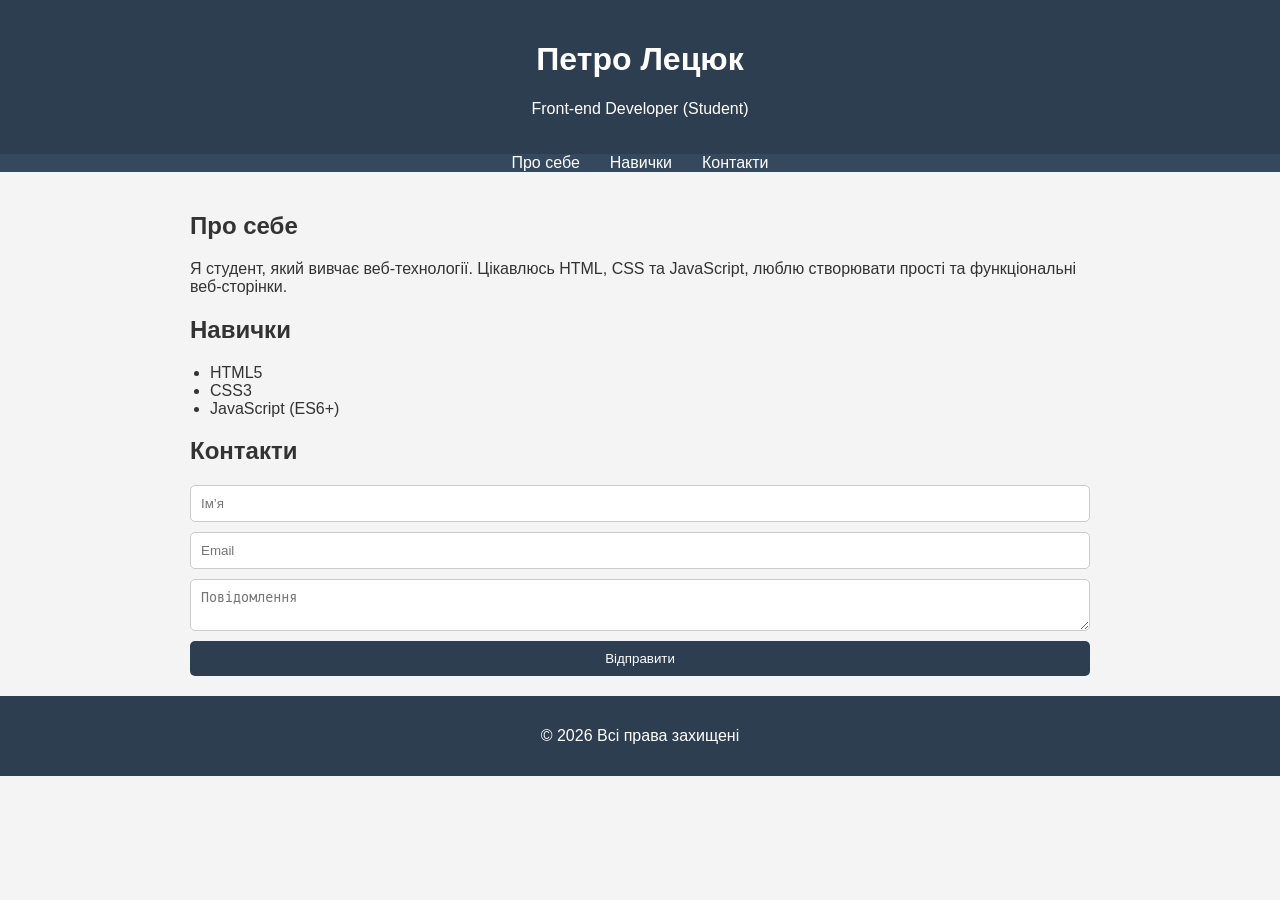
<file: Lab10/index.html>
<!doctype html>
<html lang="uk">
  <head>
    <meta charset="UTF-8" />
    <meta name="viewport" content="width=device-width, initial-scale=1.0" />
    <title>Візитка</title>
    <link rel="stylesheet" href="style.css" />
  </head>

  <body>
    <header>
      <h1>Петро Лецюк</h1>
      <p>Front-end Developer (Student)</p>
    </header>

    <nav>
      <ul>
        <li><a href="#about">Про себе</a></li>
        <li><a href="#skills">Навички</a></li>
        <li><a href="#contact">Контакти</a></li>
      </ul>
    </nav>

    <main>
      <section id="about">
        <h2>Про себе</h2>
        <p>
          Я студент, який вивчає веб-технології. Цікавлюсь HTML, CSS та
          JavaScript, люблю створювати прості та функціональні веб-сторінки.
        </p>
      </section>

      <section id="skills">
        <h2>Навички</h2>
        <ul>
          <li>HTML5</li>
          <li>CSS3</li>
          <li>JavaScript (ES6+)</li>
        </ul>
      </section>

      <section id="contact">
        <h2>Контакти</h2>

        <form id="contactForm">
          <input type="text" id="name" placeholder="Ім’я" />
          <input type="email" id="email" placeholder="Email" />
          <textarea id="message" placeholder="Повідомлення"></textarea>
          <button type="submit">Відправити</button>
        </form>
      </section>
    </main>

    <footer>
      <p>© 2026 Всі права захищені</p>
    </footer>

    <script src="script.js"></script>
  </body>
</html>
</file>
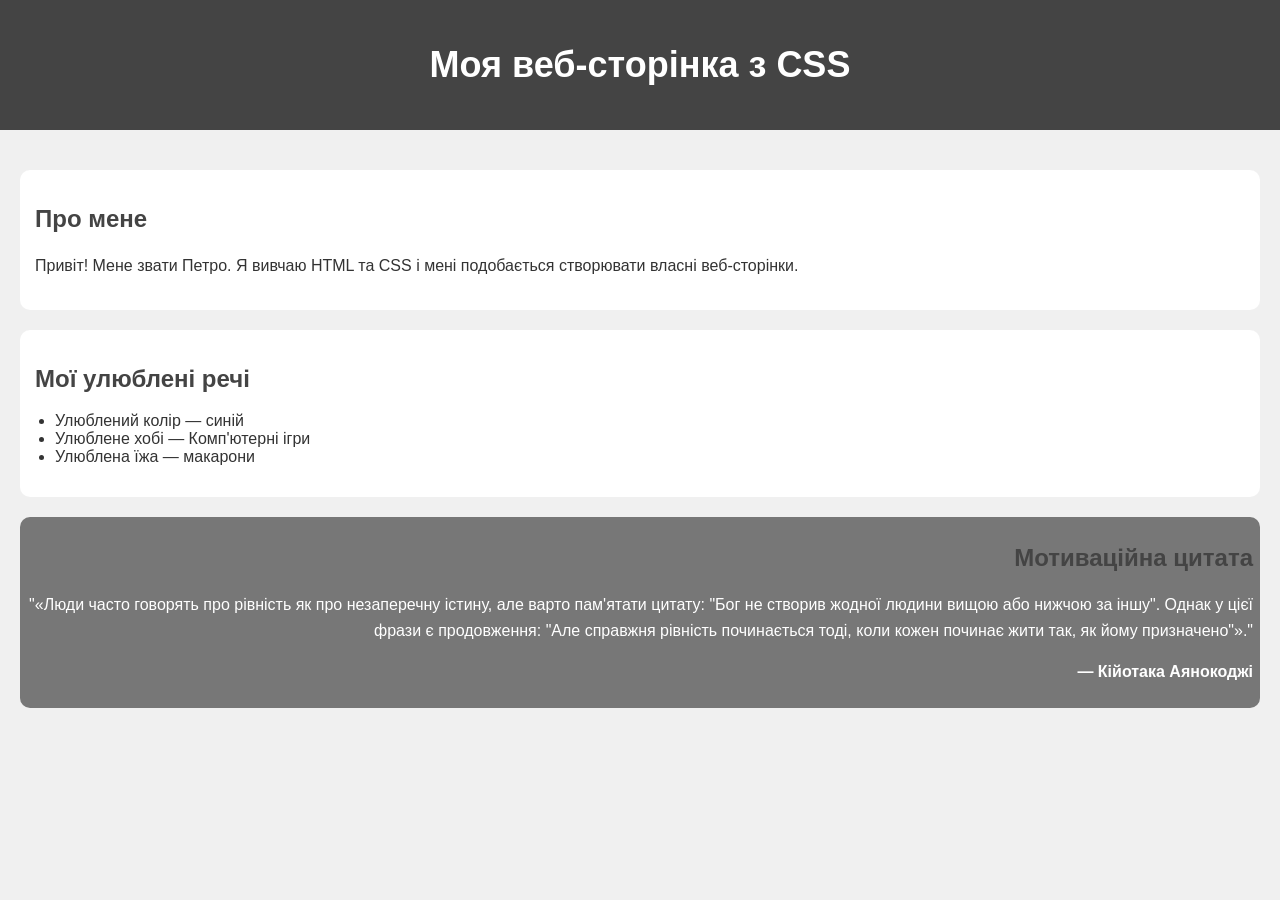
<file: Lab2/index.html>
<!doctype html>
<html lang="uk">
  <head>
    <meta charset="UTF-8" />
    <meta name="viewport" content="width=device-width, initial-scale=1.0" />
    <title>Лабораторна робота 2</title>

    <link rel="stylesheet" href="style.css" />
  </head>

  <body>
    <header>
      <h1>Моя веб-сторінка з CSS</h1>
    </header>

    <main>
      <section class="about">
        <h2>Про мене</h2>

        <p>
          Привіт! Мене звати Петро. Я вивчаю HTML та CSS і мені подобається
          створювати власні веб-сторінки.
        </p>
      </section>

      <section class="favorites">
        <h2>Мої улюблені речі</h2>

        <ul>
          <li>Улюблений колір — синій</li>
          <li>Улюблене хобі — Комп'ютерні ігри</li>
          <li>Улюблена їжа — макарони</li>
        </ul>
      </section>

      <section class="quote">
        <h2>Мотиваційна цитата</h2>

        <p>
          "«Люди часто говорять про рівність як про незаперечну істину, але
          варто пам'ятати цитату: "Бог не створив жодної людини вищою або нижчою
          за іншу". Однак у цієї фрази є продовження: "Але справжня рівність
          починається тоді, коли кожен починає жити так, як йому призначено"»."
        </p>

        <p><b>— Кійотака Аянокоджі</b></p>
      </section>
    </main>
  </body>
</html>
</file>
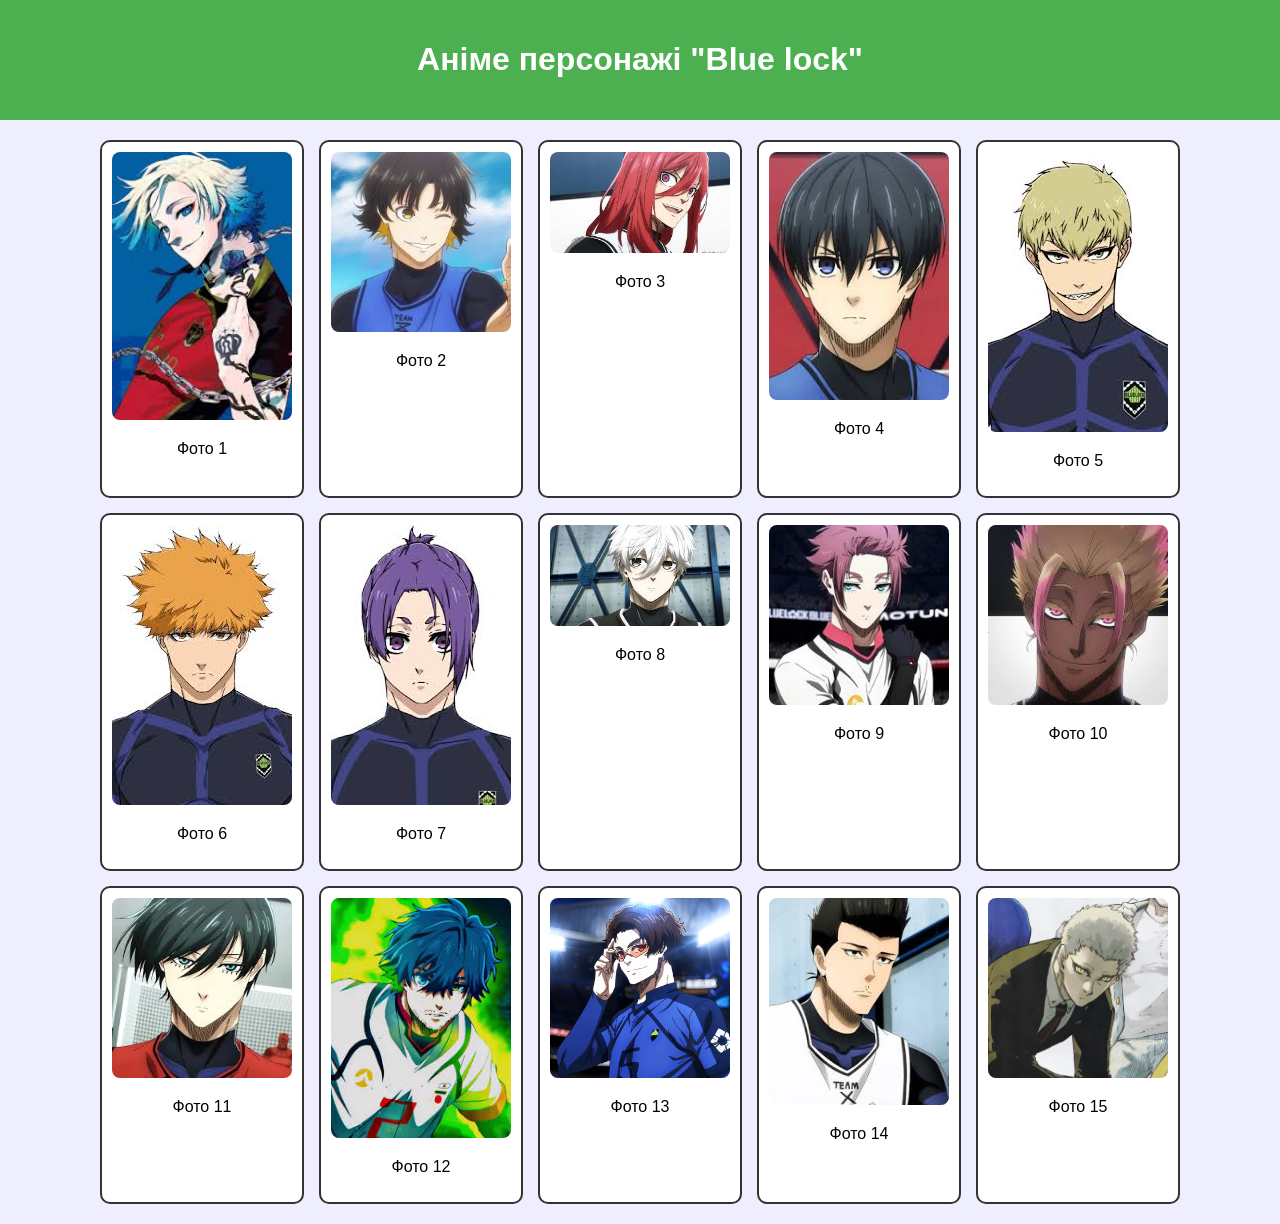
<file: Lab3/index.html>
<!doctype html>
<html lang="uk">
  <head>
    <meta charset="UTF-8" />
    <meta name="viewport" content="width=device-width, initial-scale=1.0" />
    <title>Лабораторна 3 - Аніме персонажі "Blue lock" </title>
    <link rel="stylesheet" href="style.css" />
  </head>
  <body>
    <header>
      <h1>Аніме персонажі "Blue lock"</h1>
    </header>

    <main>
      <div class="container">
        <div class="box">
          <img src="images/1.jpg" alt="Фото 1" />
          <p>Фото 1</p>
        </div>

        <div class="box">
          <img src="images/2.jpg" alt="Фото 2" />
          <p>Фото 2</p>
        </div>

        <div class="box">
          <img src="images/3.jpg" alt="Фото 3" />
          <p>Фото 3</p>
        </div>

        <div class="box">
          <img src="images/4.jpg" alt="Фото 4" />
          <p>Фото 4</p>
        </div>

        <div class="box">
          <img src="images/5.jpg" alt="Фото 5" />
          <p>Фото 5</p>
        </div>

        <div class="box">
          <img src="images/6.jpg" alt="Фото 6" />
          <p>Фото 6</p>
        </div>

        <div class="box">
          <img src="images/7.jpg" alt="Фото 7" />
          <p>Фото 7</p>
        </div>

        <div class="box">
          <img src="images/8.jpg" alt="Фото 8" />
          <p>Фото 8</p>
        </div>

        <div class="box">
          <img src="images/9.jpg" alt="Фото 9" />
          <p>Фото 9</p>
        </div>

        <div class="box">
          <img src="images/10.jpg" alt="Фото 10" />
          <p>Фото 10</p>
        </div>

        <div class="box">
          <img src="images/11.jpg" alt="Фото 11" />
          <p>Фото 11</p>
        </div>

        <div class="box">
          <img src="images/12.jpg" alt="Фото 12" />
          <p>Фото 12</p>
        </div>

        <div class="box">
          <img src="images/13.jpg" alt="Фото 13" />
          <p>Фото 13</p>
        </div>

        <div class="box">
          <img src="images/14.jpg" alt="Фото 14" />
          <p>Фото 14</p>
        </div>

        <div class="box">
          <img src="images/15.jpg" alt="Фото 15" />
          <p>Фото 15</p>
        </div>
      </div>
    </main>
  </body>
</html>
</file>
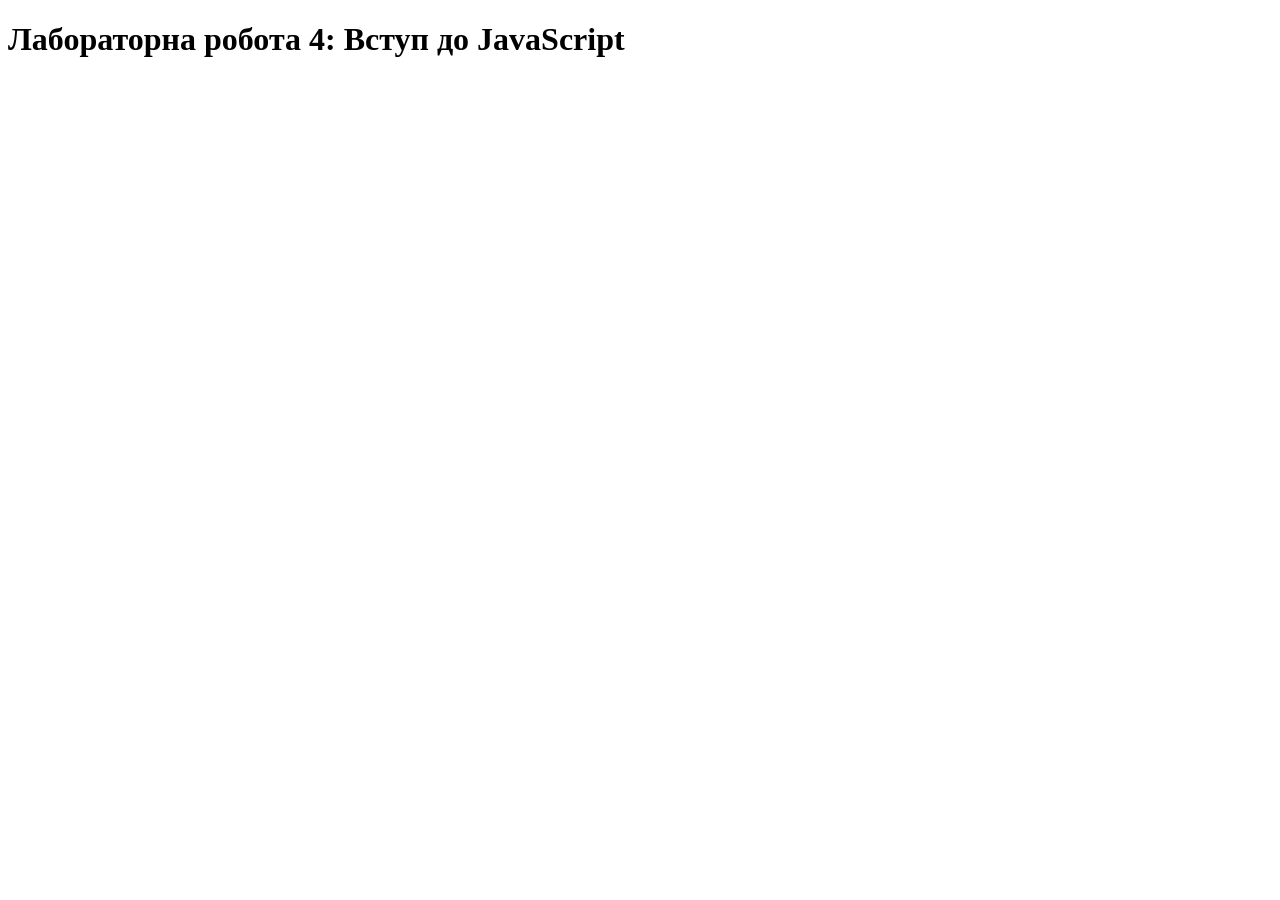
<file: Lab4/index.html>
<!doctype html>
<html lang="uk">
  <head>
    <meta charset="UTF-8" />
    <meta name="viewport" content="width=device-width, initial-scale=1.0" />
    <title>Лабораторна робота 4: JavaScript</title>
  </head>
  <body>
    <h1>Лабораторна робота 4: Вступ до JavaScript</h1>

    <script>
      console.log("Завдання 1.");

      function greetUser() {
        let name = prompt("Введіть ваше ім'я:");
        let message = `Привіт, ${name}! Радий тебе бачити!`;

        alert(message);
        console.log(message);
      }

      greetUser();

      console.log("Завдання 2.");

      function simpleArithmetic() {
        let variant = parseInt(prompt("Введіть номер вашого варіанту:"));
        let a = parseFloat(prompt("Введіть перше число:"));
        let b = parseFloat(prompt("Введіть друге число:"));

        let result = "";

        if (variant % 2 === 0) {
          let sum = a + b;
          let diff = a - b;

          result = `Сума: ${sum}, Різниця: ${diff}`;
        } else {
          let product = a * b;
          let division = b !== 0 ? a / b : "Ділення на 0 неможливе";

          result = `Добуток: ${product}, Частка: ${division}`;
        }

        alert(result);
        console.log(result);
      }

      simpleArithmetic();

      console.log("Завдання 3.");

      function ageComparison() {
        let birthYear = parseInt(prompt("Введіть ваш рік народження:"));
        let currentYear = 2026;

        let userAge = currentYear - birthYear;

        const myAge = 20; 

        let diff = userAge - myAge;

        let message = "";

        if (userAge > myAge) {
          message = `Ваш вік: ${userAge}. Користувач старший на ${diff} років.`;
        } else if (userAge < myAge) {
          message = `Ваш вік: ${userAge}. Користувач молодший на ${Math.abs(diff)} років.`;
        } else {
          message = `Ваш вік: ${userAge}. Ви одного віку.`;
        }

        alert(message);
        console.log(message);
      }

      ageComparison();
    </script>
  </body>
</html>
</file>
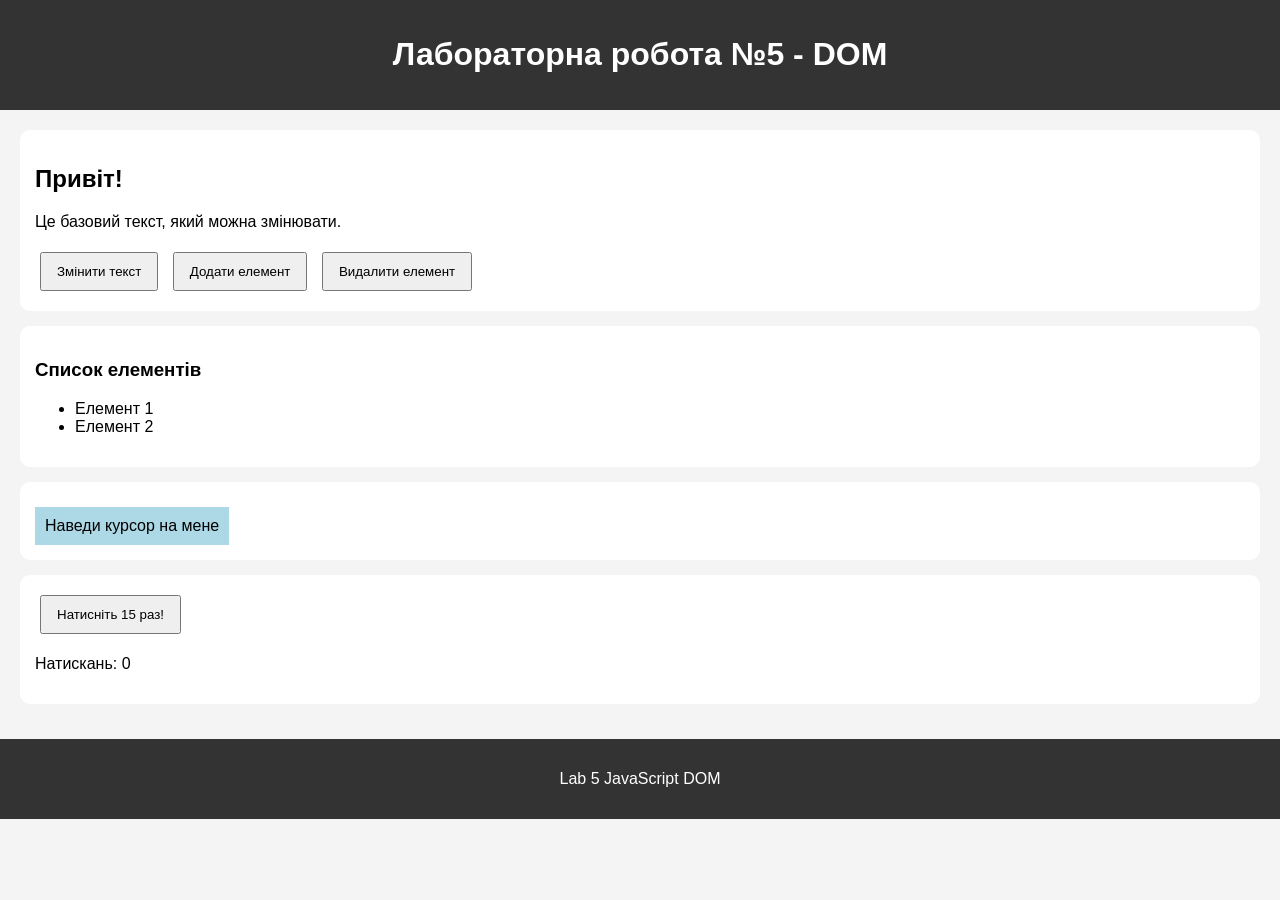
<file: Lab5/index.html>
<!doctype html>
<html lang="uk">
  <head>
    <meta charset="UTF-8" />
    <title>Lab 5 - DOM JavaScript</title>

    <style>
      body {
        font-family: Arial, sans-serif;
        margin: 0;
        background: #f4f4f4;
      }

      header,
      footer {
        background: #333;
        color: white;
        text-align: center;
        padding: 15px;
      }

      main {
        padding: 20px;
      }

      .box {
        background: white;
        padding: 15px;
        margin-bottom: 15px;
        border-radius: 10px;
      }

      button {
        padding: 10px 15px;
        margin: 5px;
        cursor: pointer;
      }

      .hover-box {
        padding: 10px;
        background: lightblue;
        display: inline-block;
        margin-top: 10px;
        transition: 0.3s;
      }

      .hover-box:hover {
        background: orange;
        transform: scale(1.1);
      }
    </style>
  </head>

  <body>
    <header>
      <h1>Лабораторна робота №5 - DOM</h1>
    </header>

    <main>
      <div class="box">
        <h2 id="title">Привіт!</h2>
        <p id="text">Це базовий текст, який можна змінювати.</p>

        <button id="changeTextBtn">Змінити текст</button>
        <button id="addItemBtn">Додати елемент</button>
        <button id="removeItemBtn">Видалити елемент</button>
      </div>

      <div class="box">
        <h3>Список елементів</h3>
        <ul id="list">
          <li>Елемент 1</li>
          <li>Елемент 2</li>
        </ul>
      </div>

      <div class="box">
        <div class="hover-box">Наведи курсор на мене</div>
      </div>

      <div class="box">
        <button id="counterBtn">Натисніть 15 раз!</button>
        <p id="counterInfo">Натискань: 0</p>
      </div>
    </main>

    <footer>
      <p>Lab 5 JavaScript DOM</p>
    </footer>

    <script>
      const text = document.getElementById("text");
      const changeTextBtn = document.getElementById("changeTextBtn");
      const addItemBtn = document.getElementById("addItemBtn");
      const removeItemBtn = document.getElementById("removeItemBtn");
      const list = document.getElementById("list");

      const counterBtn = document.getElementById("counterBtn");
      const counterInfo = document.getElementById("counterInfo");

      changeTextBtn.addEventListener("click", () => {
        text.textContent = "Текст змінено через JavaScript!";
      });

      addItemBtn.addEventListener("click", () => {
        const li = document.createElement("li");
        li.textContent = "Новий елемент";
        list.appendChild(li);
      });

      removeItemBtn.addEventListener("click", () => {
        if (list.lastElementChild) {
          list.removeChild(list.lastElementChild);
        }
      });

      let count = 0;
      const variant = 15;

      counterBtn.addEventListener("click", () => {
        count++;
        counterInfo.textContent = "Натискань: " + count;

        if (count === variant) {
          alert("Петро Лецюк 15 варіант " + variant + "!");
          count = 0;
        }
      });
    </script>
  </body>
</html>
</file>
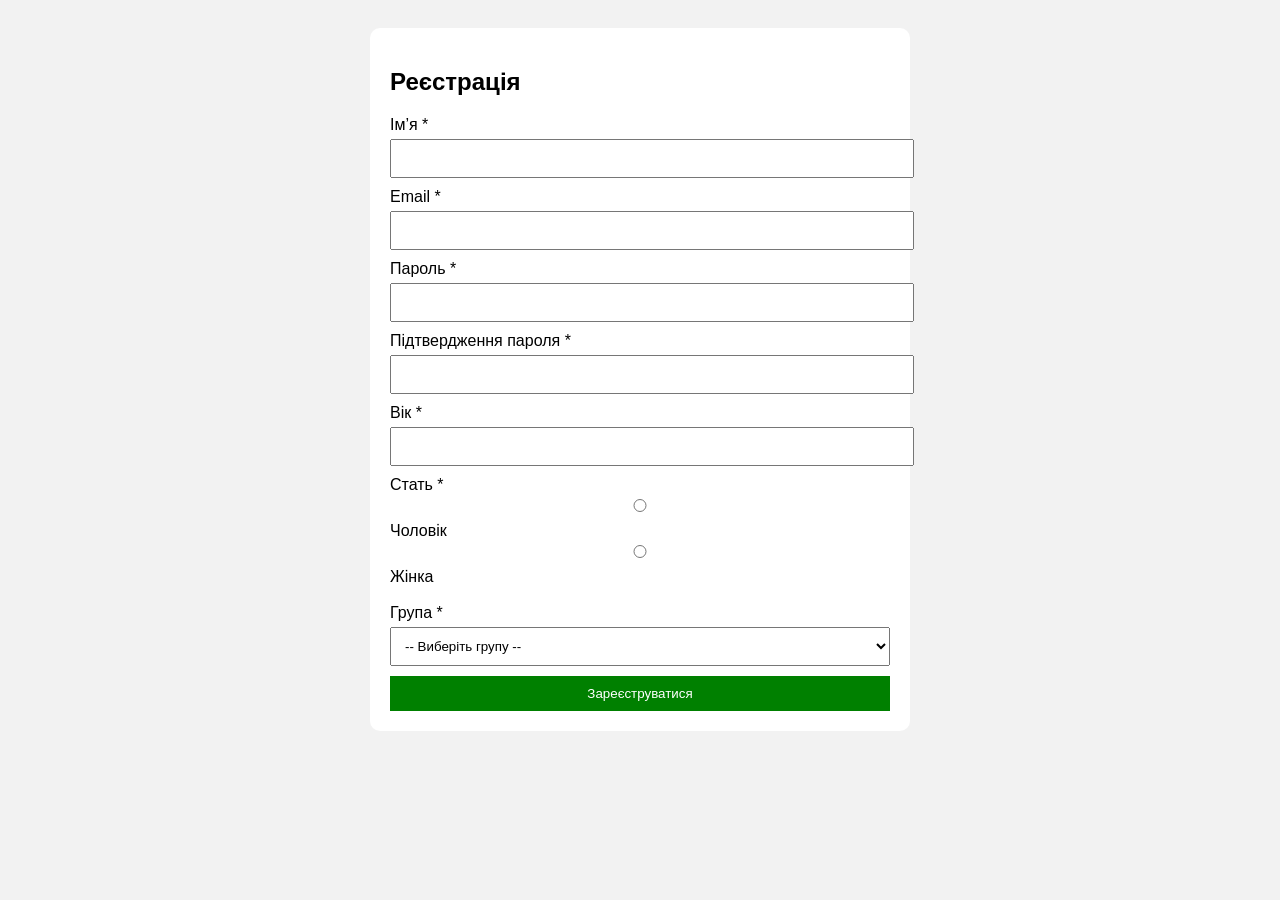
<file: Lab6/index.html>
<!doctype html>
<html lang="uk">
  <head>
    <meta charset="UTF-8" />
    <title>Lab - Registration Form</title>

    <style>
      body {
        font-family: Arial;
        background: #f2f2f2;
        padding: 20px;
      }

      .container {
        max-width: 500px;
        margin: auto;
        background: white;
        padding: 20px;
        border-radius: 10px;
      }

      input,
      select {
        width: 100%;
        padding: 10px;
        margin: 5px 0 10px;
      }

      .error {
        color: red;
        font-size: 14px;
      }

      button {
        padding: 10px;
        width: 100%;
        background: green;
        color: white;
        border: none;
        cursor: pointer;
      }

      button:hover {
        background: darkgreen;
      }
    </style>
  </head>

  <body>
    <div class="container">
      <h2>Реєстрація</h2>

      <form id="regForm">
        <label>Ім’я *</label>
        <input type="text" id="name" />

        <label>Email *</label>
        <input type="text" id="email" />

        <label>Пароль *</label>
        <input type="password" id="password" />

        <label>Підтвердження пароля *</label>
        <input type="password" id="confirmPassword" />

        <label>Вік *</label>
        <input type="number" id="age" />

        <label>Стать *</label>
        <input type="radio" name="gender" value="male" /> Чоловік
        <input type="radio" name="gender" value="female" /> Жінка

        <br /><br />

        <label>Група *</label>
        <select id="group">
          <option value="">-- Виберіть групу --</option>
          <option value="IT-101">ІТ-101</option>
          <option value="IT-102">ІТ-102</option>
          <option value="IT-103">ІТ-103</option>
          <option value="IT-104">ІТ-104</option>
        </select>

        <div id="errors" class="error"></div>

        <button type="submit">Зареєструватися</button>
      </form>
    </div>

    <script>
      const form = document.getElementById("regForm");
      const errorsDiv = document.getElementById("errors");

      form.addEventListener("submit", function (e) {
        e.preventDefault();

        let errors = [];

        const name = document.getElementById("name").value.trim();
        const email = document.getElementById("email").value.trim();
        const password = document.getElementById("password").value;
        const confirmPassword =
          document.getElementById("confirmPassword").value;
        const age = document.getElementById("age").value;

        const gender = document.querySelector('input[name="gender"]:checked');

        const group = document.getElementById("group").value;

        if (name === "") {
          errors.push("Ім’я є обов’язковим");
        }

        const emailPattern = /^[^\s@]+@[^\s@]+\.[^\s@]+$/;
        if (!emailPattern.test(email)) {
          errors.push("Невірний формат email");
        }

        if (password.length < 6) {
          errors.push("Пароль має містити мінімум 6 символів");
        }

        if (password !== confirmPassword) {
          errors.push("Паролі не співпадають");
        }

        if (age === "" || age < 10) {
          errors.push("Вік має бути 10+");
        }

        if (!gender) {
          errors.push("Оберіть стать");
        }

        if (group === "") {
          errors.push("Оберіть групу");
        }

        if (errors.length > 0) {
          errorsDiv.innerHTML = errors.join("<br>");
        } else {
          errorsDiv.innerHTML = "";
          alert("Реєстрація успішна!");
          form.reset();
        }
      });
    </script>
  </body>
</html>
</file>
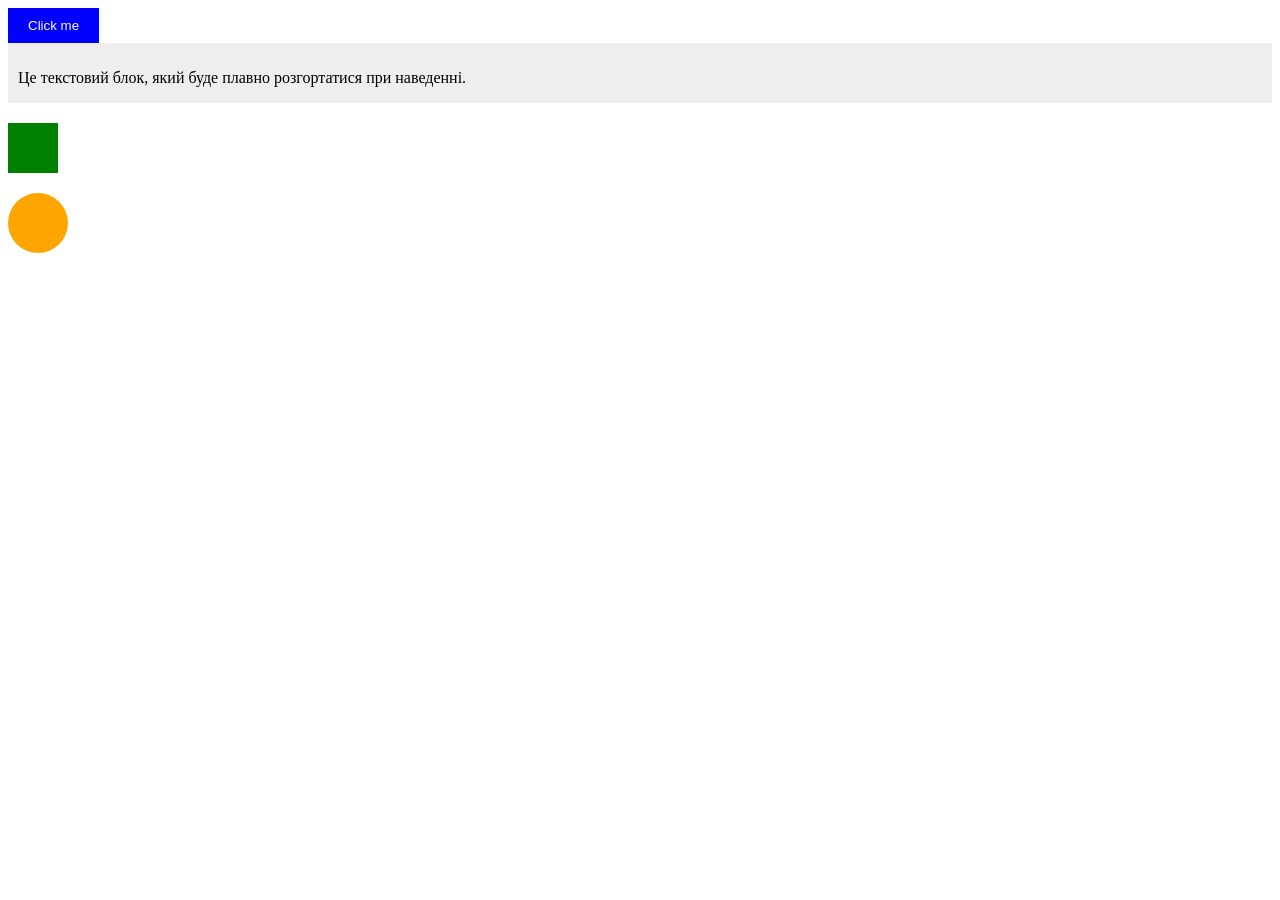
<file: Lab7/index.html>
<!doctype html>
<html lang="uk">
  <head>
    <meta charset="UTF-8" />
    <title>Lab CSS + JS Animation</title>
    <link rel="stylesheet" href="style.css" />
  </head>
  <body>
    <button class="button" id="btn">Click me</button>

    <div class="content">
      <p>Це текстовий блок, який буде плавно розгортатися при наведенні.</p>
    </div>

    <div class="box"></div>

    <div class="circle" id="circle"></div>

    <script src="script.js"></script>
  </body>
</html>
</file>
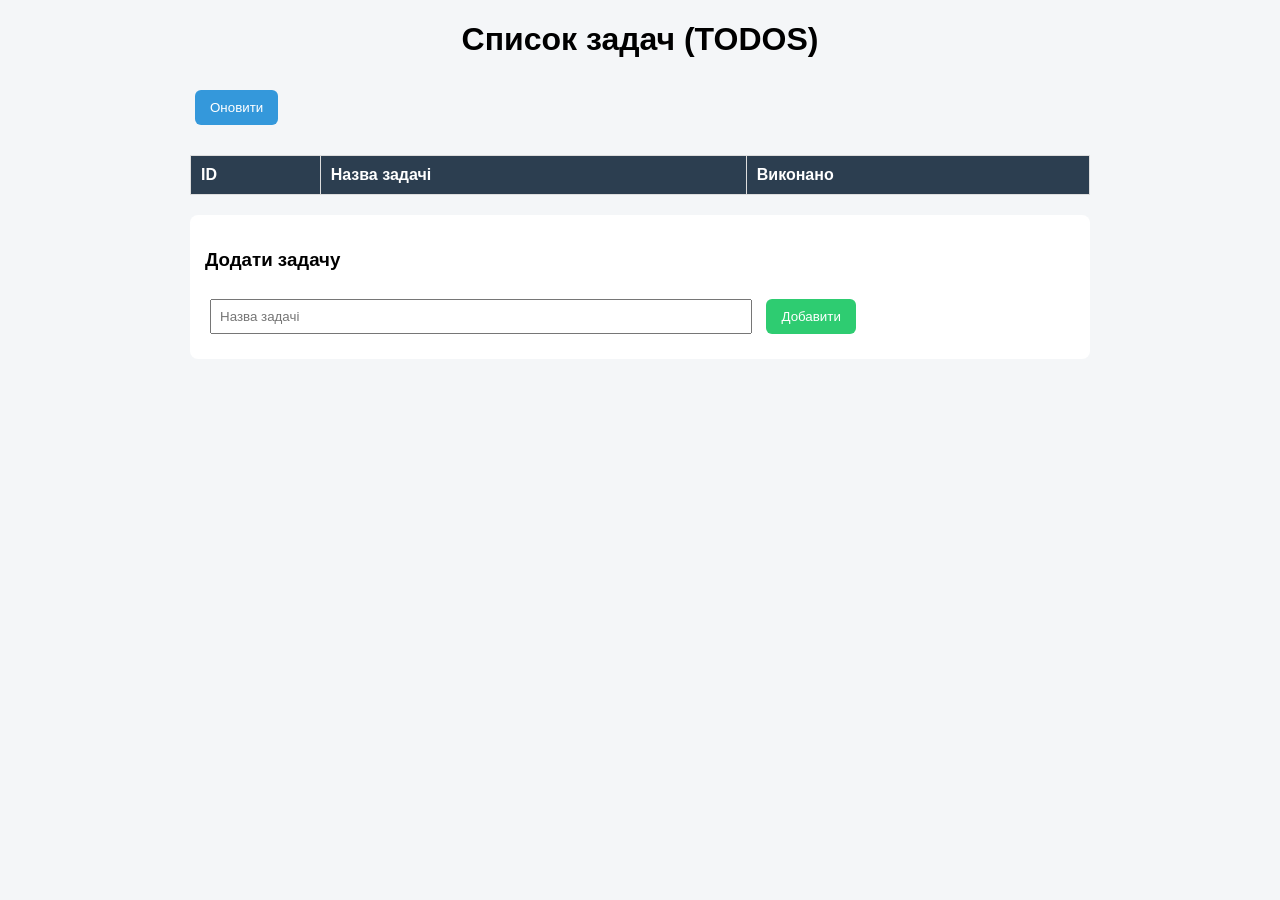
<file: Lab8/index.html>
<!doctype html>
<html lang="uk">
  <head>
    <meta charset="UTF-8" />
    <title>Todo List API</title>

    <style>
      body {
        font-family: Arial, sans-serif;
        margin: 20px;
        background: #f4f6f8;
      }

      .container {
        max-width: 900px;
        margin: auto;
      }

      h1 {
        text-align: center;
      }

      button {
        padding: 10px 15px;
        margin: 10px 5px;
        border: none;
        border-radius: 6px;
        cursor: pointer;
      }

      .refresh {
        background: #3498db;
        color: white;
      }

      .add {
        background: #2ecc71;
        color: white;
      }

      table {
        width: 100%;
        border-collapse: collapse;
        margin-top: 20px;
        background: white;
      }

      th,
      td {
        border: 1px solid #ddd;
        padding: 10px;
        text-align: left;
      }

      th {
        background: #2c3e50;
        color: white;
      }

      form {
        margin-top: 20px;
        background: white;
        padding: 15px;
        border-radius: 8px;
      }

      input {
        padding: 8px;
        margin: 5px;
        width: 60%;
      }
    </style>
  </head>

  <body>
    <div class="container">
      <h1>Список задач (TODOS)</h1>

      <button class="refresh" onclick="loadData()">Оновити</button>

      <table>
        <thead>
          <tr>
            <th>ID</th>
            <th>Назва задачі</th>
            <th>Виконано</th>
          </tr>
        </thead>

        <tbody id="tableBody"></tbody>
      </table>

      <form id="addForm">
        <h3>Додати задачу</h3>
        <input type="text" id="title" placeholder="Назва задачі" required />
        <button type="submit" class="add">Добавити</button>
      </form>
    </div>

    <script>
      const API_URL = "https://jsonplaceholder.typicode.com/todos";

      let dataStore = [];

      async function loadData() {
        const res = await fetch(API_URL + "?_limit=10"); // 10 записів
        dataStore = await res.json();
        renderTable(dataStore);
      }

      function renderTable(data) {
        const tableBody = document.getElementById("tableBody");
        tableBody.innerHTML = "";

        data.forEach((todo) => {
          tableBody.innerHTML += `
                <tr>
                    <td>${todo.id}</td>
                    <td>${todo.title}</td>
                    <td>${todo.completed ? "Так" : "Ні"}</td>
                </tr>
            `;
        });
      }

      document
        .getElementById("addForm")
        .addEventListener("submit", function (e) {
          e.preventDefault();

          const title = document.getElementById("title").value;

          const newTodo = {
            id: dataStore.length + 1,
            title: title,
            completed: false,
          };

          dataStore.push(newTodo);
          renderTable(dataStore);

          this.reset();
        });

      loadData();
    </script>
  </body>
</html>
</file>
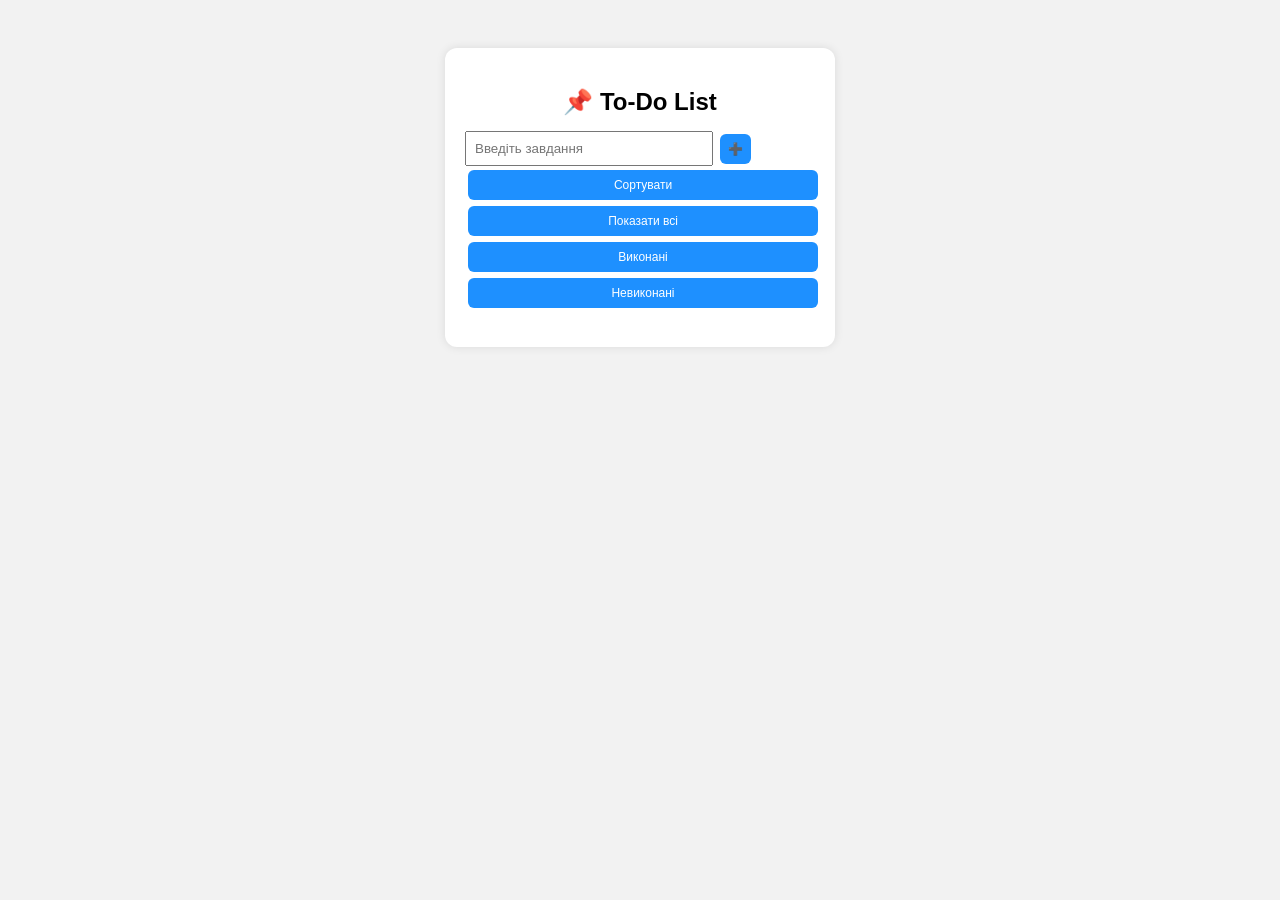
<file: Lab9/index.html>
<!doctype html>
<html lang="uk">
  <head>
    <meta charset="UTF-8" />
    <title>To-Do List</title>

    <style>
      body {
        font-family: Arial;
        background: #f2f2f2;
        display: flex;
        justify-content: center;
        padding-top: 40px;
      }

      .card {
        background: white;
        width: 350px;
        padding: 20px;
        border-radius: 12px;
        box-shadow: 0 0 10px rgba(0, 0, 0, 0.1);
      }

      h2 {
        text-align: center;
        margin-bottom: 15px;
      }

      input {
        width: 65%;
        padding: 8px;
      }

      button {
        padding: 8px;
        border: none;
        cursor: pointer;
        border-radius: 6px;
        margin: 3px;
        font-size: 12px;
      }

      .add {
        background: #1e90ff;
        color: white;
      }
      .sort {
        background: #1e90ff;
        color: white;
        width: 100%;
      }
      .filter {
        background: #1e90ff;
        color: white;
        width: 100%;
      }

      ul {
        list-style: none;
        padding: 0;
        margin-top: 10px;
      }

      li {
        background: #eaeaea;
        padding: 8px;
        margin-top: 8px;
        display: flex;
        justify-content: space-between;
        align-items: center;
        border-radius: 6px;
      }

      .done {
        text-decoration: line-through;
        color: gray;
      }

      .icons button {
        background: none;
        font-size: 16px;
      }

      .edit {
        color: orange;
      }
      .del {
        color: red;
      }
    </style>
  </head>

  <body>
    <div class="card">
      <h2>📌 To-Do List</h2>

      <div>
        <input id="taskInput" placeholder="Введіть завдання" />
        <button class="add" onclick="addTask()">➕</button>
      </div>

      <button class="sort" onclick="sortTasks()">Сортувати</button>
      <button class="filter" onclick="filterAll()">Показати всі</button>
      <button class="filter" onclick="filterDone()">Виконані</button>
      <button class="filter" onclick="filterNotDone()">Невиконані</button>

      <ul id="list"></ul>
    </div>

    <script>
      let tasks = JSON.parse(localStorage.getItem("tasks")) || [];
      let mode = "all";

      function save() {
        localStorage.setItem("tasks", JSON.stringify(tasks));
      }

      function render() {
        const list = document.getElementById("list");
        list.innerHTML = "";

        let show = tasks;

        if (mode === "done") show = tasks.filter((t) => t.done);
        if (mode === "not") show = tasks.filter((t) => !t.done);

        show.forEach((t, i) => {
          list.innerHTML += `
        <li>
            <div>
                <input type="checkbox" onchange="toggle(${i})" ${t.done ? "checked" : ""}>
                <span class="${t.done ? "done" : ""}">
                    ${t.text}
                </span>
            </div>

            <div class="icons">
                <button class="edit" onclick="editTask(${i})">✏</button>
                <button class="del" onclick="delTask(${i})">❌</button>
            </div>
        </li>`;
        });
      }

      function addTask() {
        let text = document.getElementById("taskInput").value;
        if (!text) return;

        tasks.push({
          text,
          done: false,
          date: Date.now(),
        });

        document.getElementById("taskInput").value = "";
        save();
        render();
      }

      function delTask(i) {
        tasks.splice(i, 1);
        save();
        render();
      }

      function toggle(i) {
        tasks[i].done = !tasks[i].done;
        save();
        render();
      }

      function editTask(i) {
        let newText = prompt("Редагувати:", tasks[i].text);
        if (newText) {
          tasks[i].text = newText;
          save();
          render();
        }
      }

      function sortTasks() {
        tasks.sort((a, b) => a.text.localeCompare(b.text));
        save();
        render();
      }

      function filterAll() {
        mode = "all";
        render();
      }
      function filterDone() {
        mode = "done";
        render();
      }
      function filterNotDone() {
        mode = "not";
        render();
      }

      render();
    </script>
  </body>
</html>
</file>
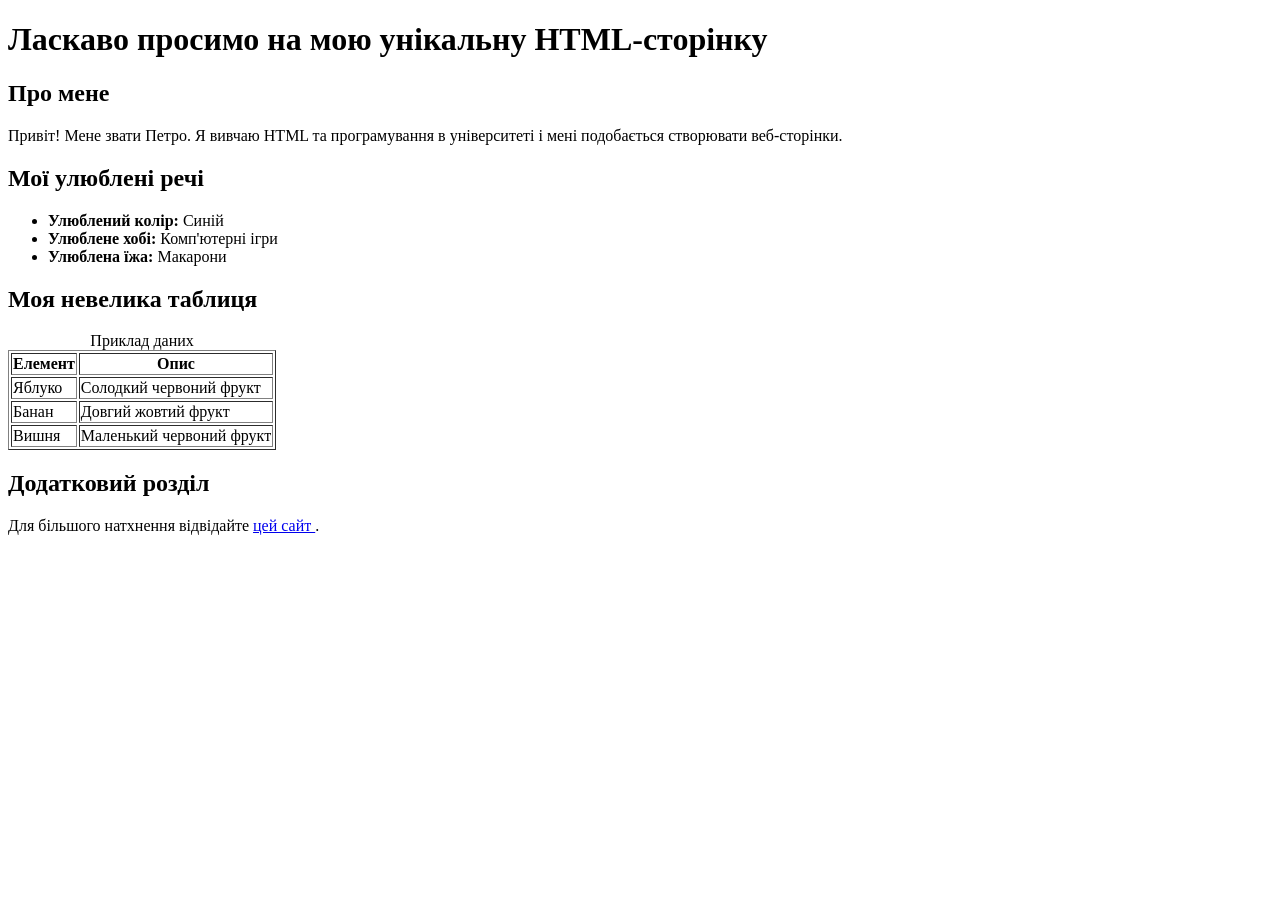
<file: main.html>
<!doctype html>
<html lang="uk">
  <head>
    <meta charset="UTF-8" />
    <meta name="viewport" content="width=device-width, initial-scale=1.0" />
    <title>Моя унікальна HTML-сторінка</title>
  </head>

  <body>
    <h1>Ласкаво просимо на мою унікальну HTML-сторінку</h1>

    <h2>Про мене</h2>

    <p>
      Привіт! Мене звати Петро. Я вивчаю HTML та програмування в університеті і
      мені подобається створювати веб-сторінки.
    </p>

    <h2>Мої улюблені речі</h2>

    <ul>
      <li><b>Улюблений колір:</b> Синій</li>
      <li><b>Улюблене хобі:</b> Комп'ютерні ігри</li>
      <li><b>Улюблена їжа:</b> Макарони</li>
    </ul>

    <h2>Моя невелика таблиця</h2>

    <table border="1">
      <caption>
        Приклад даних
      </caption>

      <thead>
        <tr>
          <th>Елемент</th>
          <th>Опис</th>
        </tr>
      </thead>

      <tbody>
        <tr>
          <td>Яблуко</td>
          <td>Солодкий червоний фрукт</td>
        </tr>

        <tr>
          <td>Банан</td>
          <td>Довгий жовтий фрукт</td>
        </tr>

        <tr>
          <td>Вишня</td>
          <td>Маленький червоний фрукт</td>
        </tr>
      </tbody>
    </table>

    <h2>Додатковий розділ</h2>

    <p>
      Для більшого натхнення відвідайте
      <a href="https://developer.mozilla.org/uk/docs/Web/HTML"> цей сайт </a>.
    </p>
  </body>
</html>
</file>
<file: Lab10/style.css>
body {
  margin: 0;
  font-family: Arial, sans-serif;
  background-color: #f4f4f4;
  color: #333;
}

header {
  background-color: #2c3e50;
  color: white;
  text-align: center;
  padding: 20px;
}

nav {
  background-color: #34495e;
}

nav ul {
  margin: 0;
  padding: 0;
  list-style: none;
  display: flex;
  justify-content: center;
}

nav li {
  margin: 0 15px;
}

nav a {
  color: white;
  text-decoration: none;
}

nav a:hover {
  color: #f1c40f;
}

main {
  max-width: 900px;
  margin: auto;
  padding: 20px;
}

ul {
  padding-left: 20px;
}

form {
  display: flex;
  flex-direction: column;
}

input,
textarea {
  margin-bottom: 10px;
  padding: 10px;
  border: 1px solid #ccc;
  border-radius: 5px;
}

button {
  padding: 10px;
  background-color: #2c3e50;
  color: white;
  border: none;
  cursor: pointer;
  border-radius: 5px;
}

button:hover {
  background-color: #1abc9c;
}

footer {
  text-align: center;
  padding: 15px;
  background-color: #2c3e50;
  color: white;
}
</file>
<file: Lab2/style.css>
body {
  font-family: Arial, sans-serif;
  background-color: #f0f0f0;
  color: #333;
  margin: 0;
  padding: 0;
}

header {
  background-color: #444;
  color: white;
  text-align: center;
  padding: 20px;
}


main {
  padding: 20px;
}


section {
  background-color: white;
  margin: 20px 0;
  padding: 15px;
  border-radius: 10px;
}


h1 {
  font-size: 36px;
}

h2 {
  color: #444;
}


p {
  line-height: 1.6;
}


ul {
  padding-left: 20px;
}

.quote {
  background-color: #777777; 
  color: white;

  text-align: right; 

  padding: 7px; 
}
</file>
<file: Lab3/style.css>
body {
  font-family: Arial, sans-serif;
  margin: 0;
  background-color: #eef;
}

header {
  text-align: center;
  background: #4caf50;
  color: white;
  padding: 20px;
}

.container {
  display: flex;
  flex-wrap: wrap;
  justify-content: center;
  padding: 20px;
  gap: 15px;
}

.box {
  background: white;
  border: 2px solid #333;
  padding: 10px;
  width: 180px;
  text-align: center;
  border-radius: 10px;
  transition: 0.3s;
}

.box img {
  width: 100%;
  border-radius: 8px;
}

.box:hover {
  transform: scale(1.05);
}

@media (max-width: 1024px) {
  .box {
    width: 45%;
    background-color: #f5f5ff;
  }

  body {
    font-size: 18px;
  }
}

@media (max-width: 768px) {
  .container {
    flex-direction: column;
    align-items: center;
  }

  .box {
    width: 80%;
    background-color: #ffe6e6;
  }

  body {
    font-size: 20px;
    font-family: Verdana;
  }
}
</file>
<file: Lab7/style.css>
.button {
  padding: 10px 20px;
  background: blue;
  color: white;
  border: none;
  cursor: pointer;
  transition:
    background-color 0.5s ease,
    transform 0.2s;
}

.button:hover {
  background: red;
}

.button:active {
  transform: scale(0.9);
}

.content {
  max-height: 40px;
  overflow: hidden;
  background: #eee;
  transition: max-height 0.5s ease;
  padding: 10px;
}

.content:hover {
  max-height: 150px;
}

.box {
  width: 50px;
  height: 50px;
  background: green;
  position: relative;
  margin-top: 20px;
  animation: move 2s linear infinite;
}

@keyframes move {
  0% {
    transform: translateX(0);
  }
  50% {
    transform: translateX(200px);
  }
  100% {
    transform: translateX(0);
  }
}

.circle {
  width: 60px;
  height: 60px;
  border-radius: 50%;
  background: orange;
  margin-top: 20px;
  position: relative;
}
</file>
